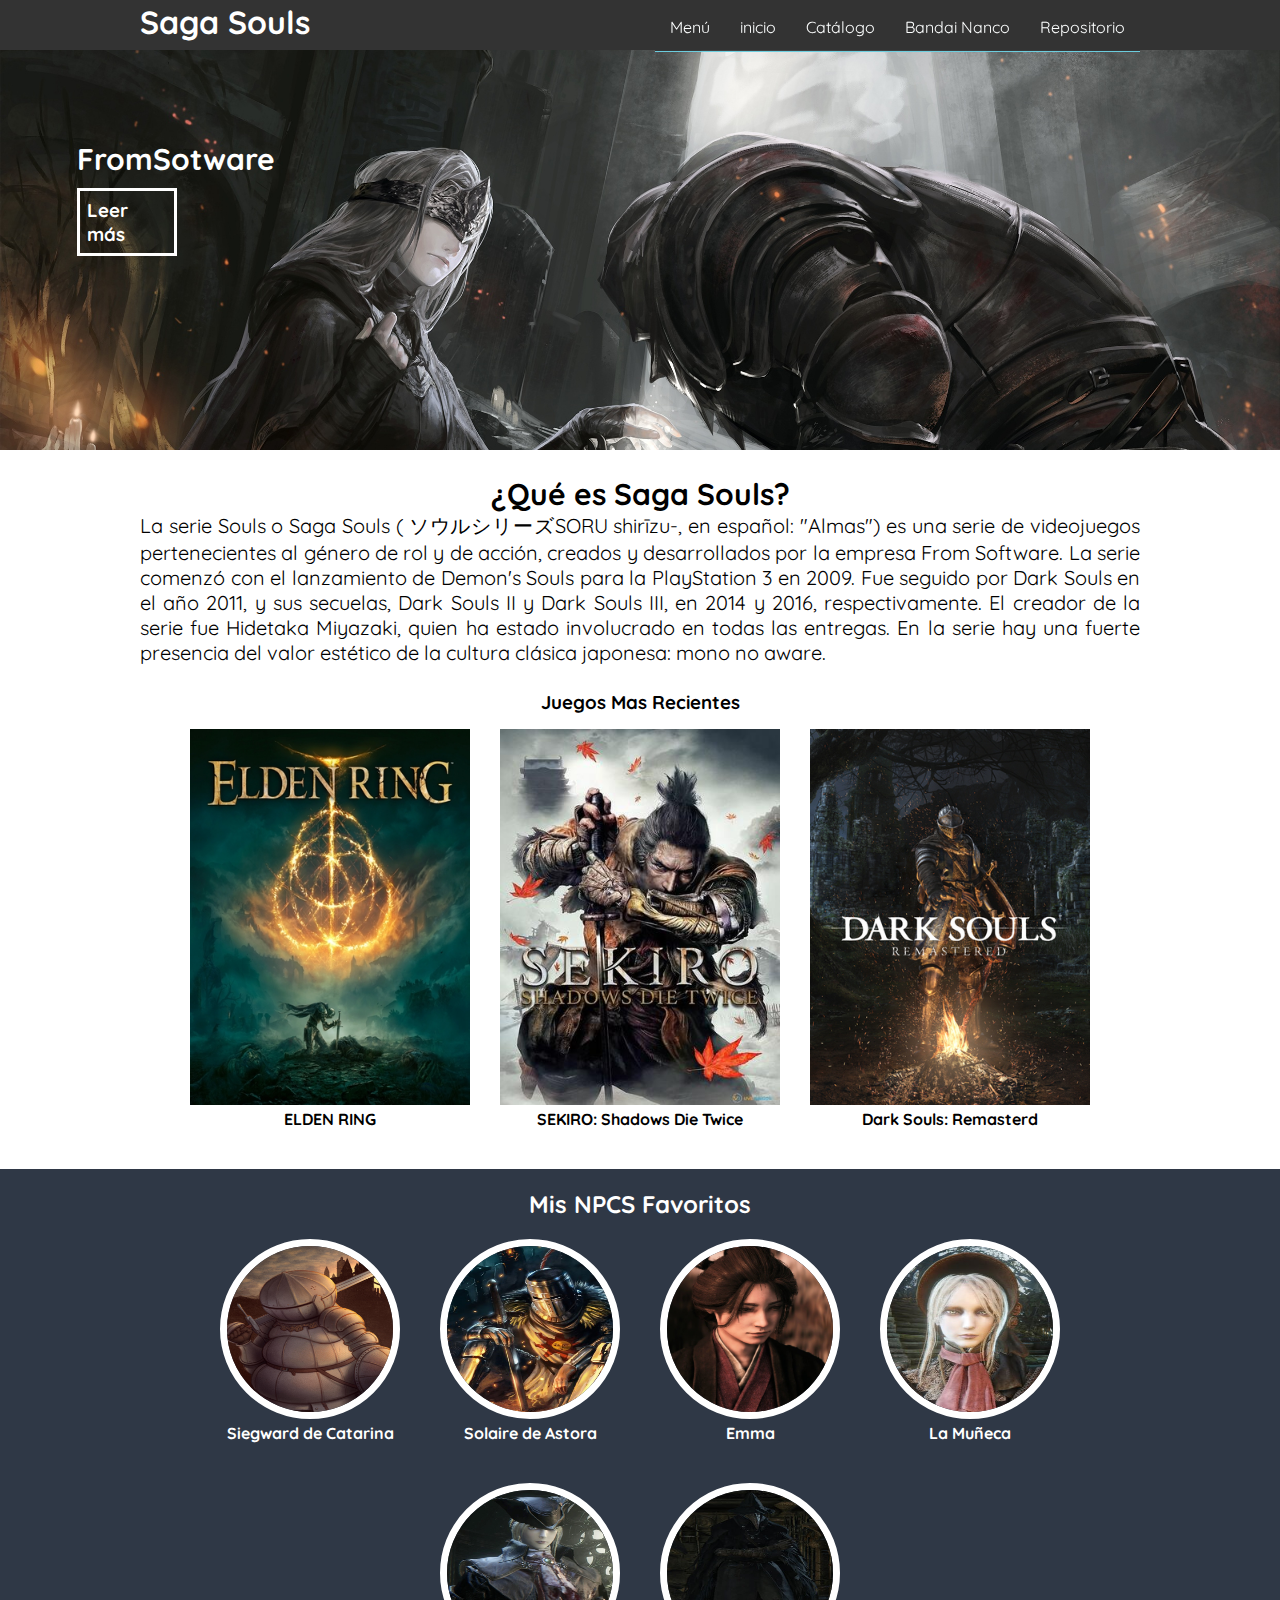
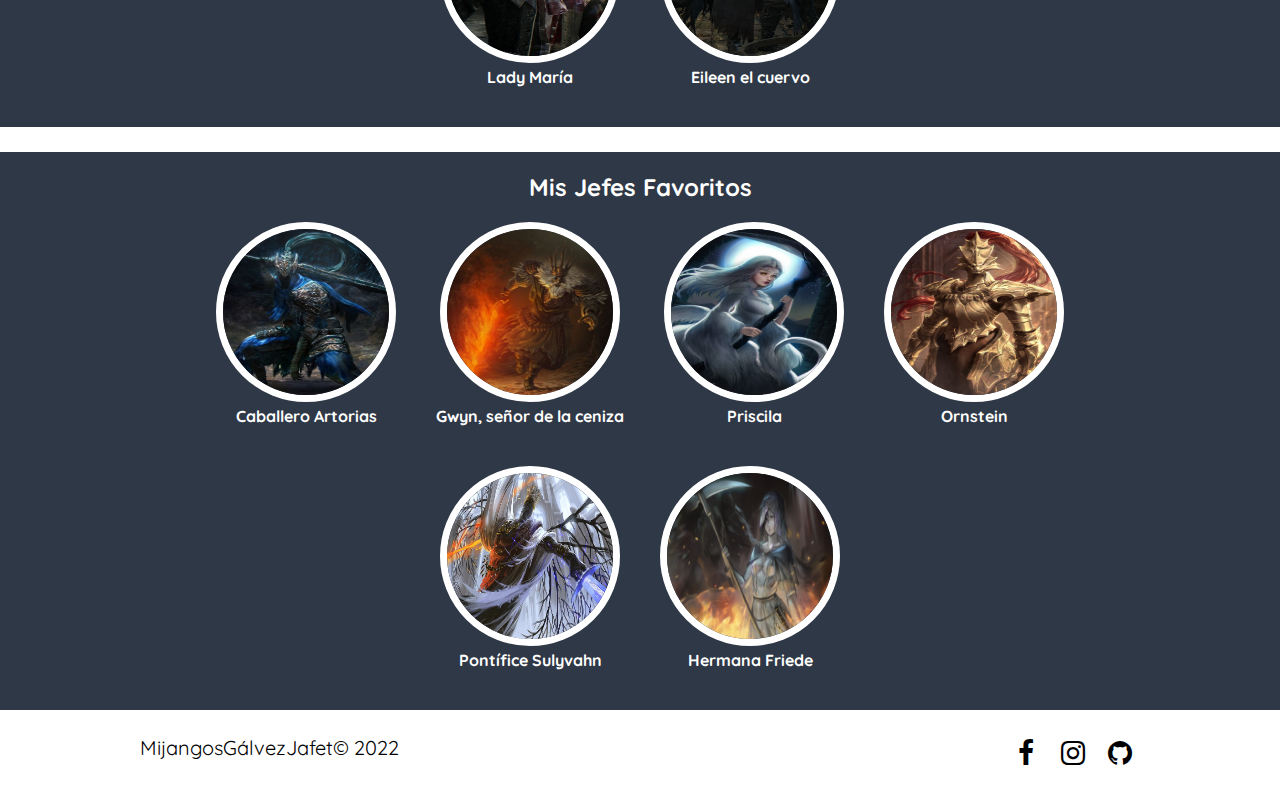
<file: docs/index.html>
<!DOCTYPE html>
<html lang="es">

<head>
    <title>Saga Souls</title>
    <meta charset="UTF-8">
    <meta name="viewport"
        content="width=device-width, user-scalable=no, initial-scale=1, maximum-scale=1, minimum-scale=1">
    <link href="https://fonts.googleapis.com/icon?family=Material+Icons" rel="stylesheet">
    <link href="css/estilos.css" rel="stylesheet">
    <link rel="icon" href="img/frasco.png">
</head>

<body>

    <header>
        <div class="contenedor">
            <h1>Saga Souls</h1>
            <input type="checkbox" id="menu-bar">
            <label for="menu-bar"><span class="material-icons">menu</span></label>
            <nav class="menu">
                <a href="https://jafetmijangos.github.io/Menu_Proyectos/">Men&uacute;</a>
                <a href="index.html">inicio</a>
                <a href="catalogo.html">Cat&aacute;logo</a>
                <a href="https://es.bandainamcoent.eu/dark-souls">Bandai Nanco</a>
                <a href="https://github.com/JafetMijangos/PaginaWeb_Responsivo_SagaSouls">Repositorio</a>
            </nav>
        </div>
    </header>
    <main>

        <section id="banner">
            <img src="img/banner1.jpg">
            <div class="contenedor">
                <h2>FromSotware</h2>
                <a href="https://www.fromsoftware.jp/ww/" target="blank"><h3>Leer m&aacute;s</h3></a>
            </div>
        </section>

        <section id="Bienvenidos">
            <div class="contenedor">

                <h2>¿Qu&eacute; es Saga Souls?</h2>
                <p>La serie Souls o Saga Souls ( ソウルシリーズSORU shirīzu-, en español: "Almas") es una serie de videojuegos
                    pertenecientes al género de rol y de acción, creados y desarrollados por la empresa From Software.
                    La serie comenzó con el lanzamiento de Demon's Souls para la PlayStation 3 en 2009. Fue seguido por
                    Dark Souls en el año 2011, y sus secuelas, Dark Souls II y Dark Souls III, en 2014 y 2016,
                    respectivamente. El creador de la serie fue Hidetaka Miyazaki, quien ha estado involucrado en todas
                    las entregas. En la serie hay una fuerte presencia del valor estético de la cultura clásica
                    japonesa: mono no aware.</p>
        </section>

        <section id="blog">

            <h3>Juegos Mas Recientes</h3>

            <div class="contenedor">

                <article>
                    <a href="https://www.eldenring.jp/" target="_blanck">
                        <img src="img/blog1.jpg" alt="Articulo #1">
                        <h4>ELDEN RING</h4>
                    </a>
                </article>
                <article>
                    <a href="https://www.sekiro.jp/" target="_blanck">
                        <img src="img/blog2.jpg" alt="Articulo #2">
                        <h4>SEKIRO: Shadows Die Twice</h4>
                    </a>
                </article>
                <article>
                    <a href="https://www.darksouls.jp/remastered/" target="_blanck">
                        <img src="img/blog3.jpg">
                        <h4>Dark Souls: Remasterd</h4>
                    </a>
                </article>

            </div>

        </section>

        <section id="info">

            <h2>Mis NPCS Favoritos</h2>
            <div class="contenedor">
                <div class="info">
                    <a href="https://darksouls.fandom.com/es/wiki/Siegward_de_Catarina" target="_blanck">
                        <img src="img/Siegward_de_Catarina.jpg">
                        <h4>Siegward de Catarina</h4>
                    </a>
                </div>
                <div class="info">
                    <a href="https://darksouls.fandom.com/es/wiki/Solaire_de_Astora" target="_blanck">
                        <img src="img/Solaire_de_Astora.png">
                        <h4>Solaire de Astora</h4>
                    </a>
                </div>
                <div class="info">
                    <a href="https://sekiro-shadows-die-twice.fandom.com/wiki/Emma" target="_blanck">
                        <img src="img/Emma.jpg">
                        <h4>Emma</h4>
                    </a>
                </div>
                <div class="info">
                    <a href="https://bloodborne.fandom.com/wiki/The_Doll" target="_blanck">
                        <img src="img/La_Muñeca.jpg">
                        <h4>La Mu&ntilde;eca</h4>
                    </a>
                </div>
                <div class="info">
                    <a href="https://bloodborne.fandom.com/wiki/Lady_Maria_of_the_Astral_Clocktower" target="_blanck">
                        <img src="img/Laydy_Maria.png">
                        <h4>Lady Mar&iacute;a</h4>
                    </a>
                </div>
                <div class="info">
                    <a href="https://bloodborne.fandom.com/wiki/Lady_Maria_of_the_Astral_Clocktower" target="_blanck">
                        <img src="img/Eileen.jpg">
                        <h4>Eileen el cuervo</h4>
                    </a>
                </div>
            </div>

        </section>

        <section id="info">

            <h2>Mis Jefes Favoritos</h2>
            <div class="contenedor">
                <div class="info">
                    <a href="https://darksouls.fandom.com/wiki/Knight_Artorias" target="_blanck">
                        <img src="img/Artorias.jpg">
                        <h4>Caballero Artorias</h4>
                    </a>
                </div>
                <div class="info">
                    <a href="https://darksouls.fandom.com/wiki/Gwyn,_Lord_of_Cinder" target="_blanck">
                        <img src="img/Gwyn.jpg">
                        <h4>Gwyn, señor de la ceniza</h4>
                    </a>
                </div>
                <div class="info">
                    <a href="https://darksouls.fandom.com/wiki/Crossbreed_Priscilla" target="_blanck">
                        <img src="img/Priscilla.jpg">
                        <h4>Priscila</h4>
                    </a>
                </div>
                <div class="info">
                    <a href="https://darksouls.fandom.com/es/wiki/Ornstein_el_Asesino_de_dragones" target="_blanck">
                        <img src="img/Ornstein.jpg">
                        <h4>Ornstein</h4>
                    </a>
                </div>
                <div class="info">
                    <a href="https://darksouls.fandom.com/wiki/Pontiff_Sulyvahn" target="_blanck">
                        <img src="img/Pontifice_Sulyvahn.jpg">
                        <h4>Pont&iacute;fice Sulyvahn</h4>
                    </a>
                </div>
                <div class="info">
                    <a href="https://darksouls.fandom.com/wiki/Sister_Friede" target="_blanck">
                        <img src="img/Sister.png">
                        <h4>Hermana Friede</h4>
                    </a>
                </div>
            </div>

        </section>

    </main>

    <footer>
        <div class="contenedor">
            <p class="copy">MijangosG&aacute;lvezJafet&copy; 2022</p>
            <div class="sociales">
                <a class="icon-facebook" href="https://www.facebook.com/profile.php?id=100033762373968"
                    target="_blank"></a>
                <a class="icon-instagram" href="https://www.instagram.com/natsume_uwu/?hl=es-la" target="_blank"></a>
                <a class="icon-github-circled" href="https://github.com/JafetMijangos" target="_blank"></a>
            </div>
        </div>

    </footer>

</body>

</html>
</file>
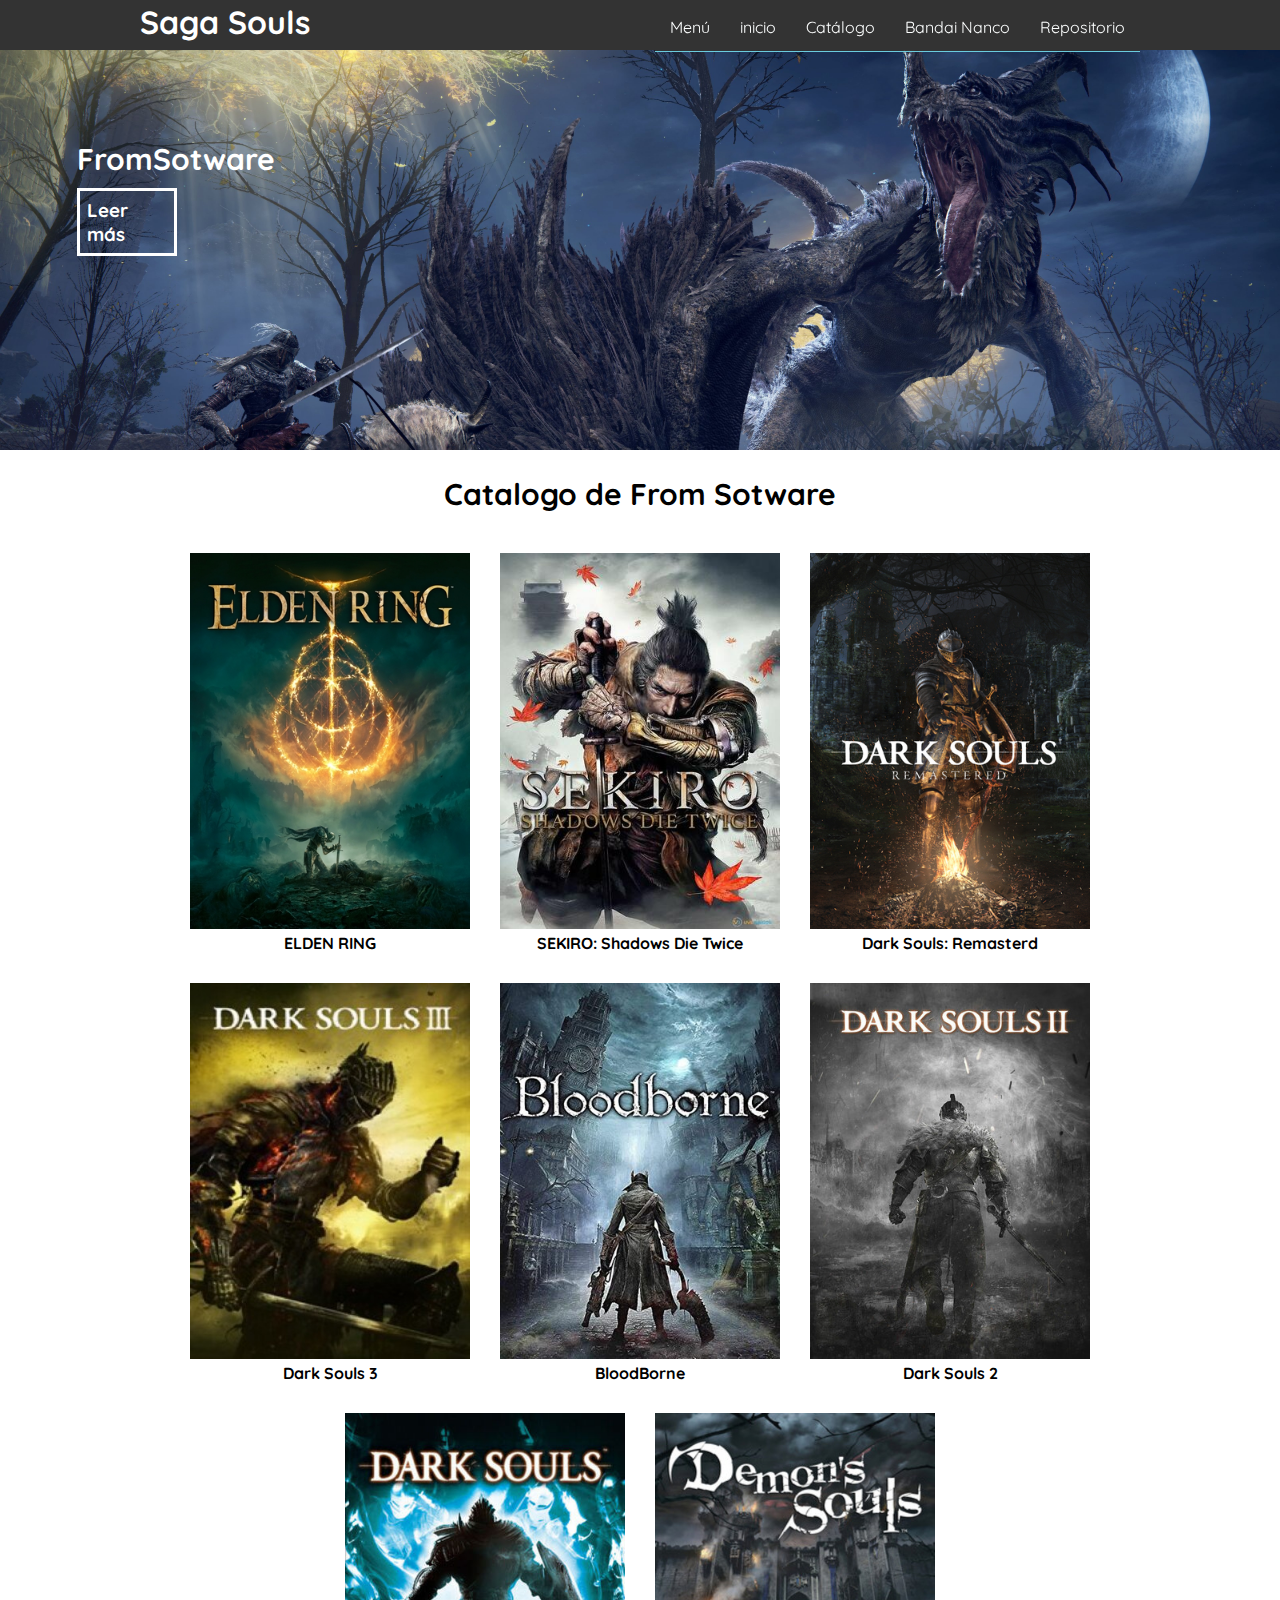
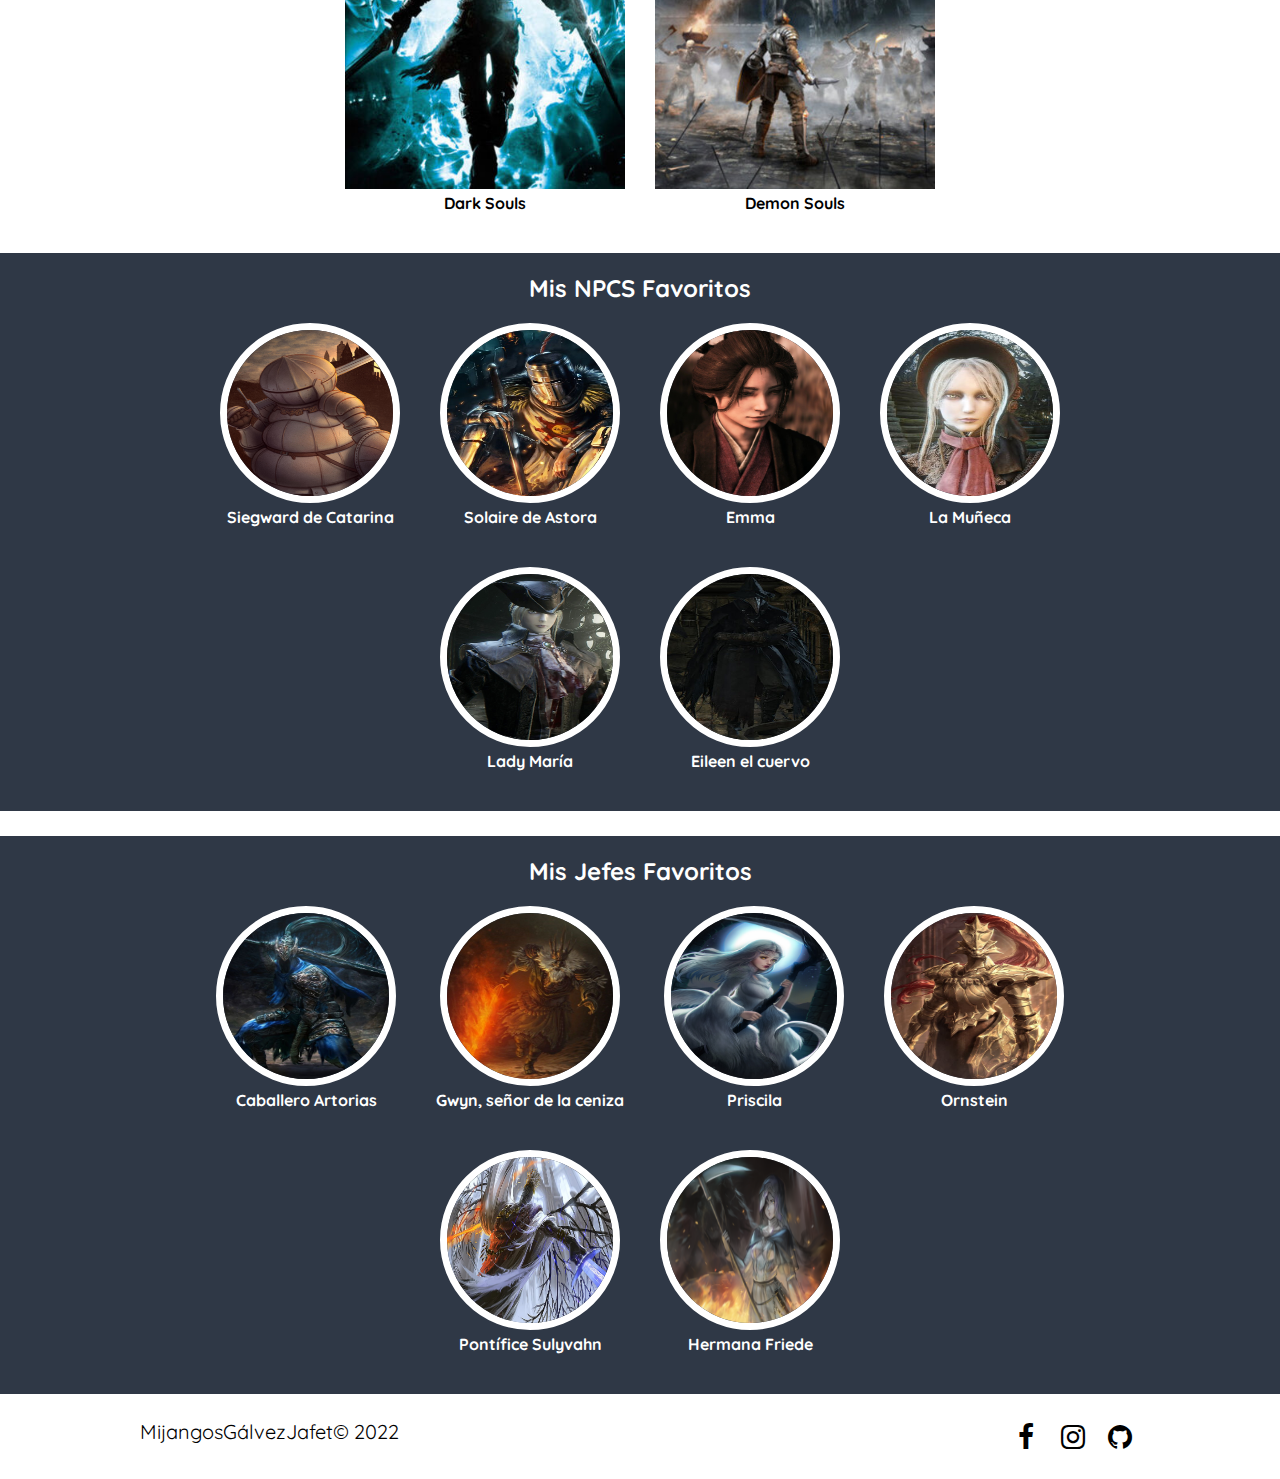
<file: docs/catalogo.html>
<!DOCTYPE html>
<html lang="es">

<head>
    <title>Cat&aacute;logo</title>
    <meta charset="UTF-8">
    <meta name="viewport"
        content="width=device-width, user-scalable=no, initial-scale=1, maximum-scale=1, minimum-scale=1">
    <link href="https://fonts.googleapis.com/icon?family=Material+Icons" rel="stylesheet">
    <link href="css/estilos.css" rel="stylesheet">
    <link rel="icon" href="img/frasco.png">
</head>

<body>

    <header>
        <div class="contenedor">
            <h1>Saga Souls</h1>
            <input type="checkbox" id="menu-bar">
            <label for="menu-bar"><span class="material-icons">menu</span></label>
            <nav class="menu">
                <a href="https://jafetmijangos.github.io/Menu_Proyectos/">Men&uacute;</a>
                <a href="index.html">inicio</a>
                <a href="catalogo.html">Cat&aacute;logo</a>
                <a href="https://es.bandainamcoent.eu/dark-souls">Bandai Nanco</a>
                <a href="https://github.com/JafetMijangos/PaginaWeb_Responsivo_SagaSouls">Repositorio</a>
            </nav>
        </div>
    </header>
    <main>

        <section id="banner">
            <img src="img/banner3.jpg">
            <div class="contenedor">
                <h2>FromSotware</h2>
                <a href="https://www.fromsoftware.jp/ww/" target="blank"><h3>Leer m&aacute;s</h3></a>
            </div>
        </section>

        <section id="Bienvenidos">
            <div class="contenedor">

                <h2>Catalogo de From Sotware</h2>
        </section>

        <section id="blog">
            <div class="contenedor">

                <article>
                    <a href="https://www.eldenring.jp/" target="_blanck">
                        <img src="img/blog1.jpg" alt="Articulo #1">
                        <h4>ELDEN RING</h4>
                    </a>
                </article>
                <article>
                    <a href="https://www.sekiro.jp/" target="_blanck">
                        <img src="img/blog2.jpg" alt="Articulo #2">
                        <h4>SEKIRO: Shadows Die Twice</h4>
                    </a>
                </article>
                <article>
                    <a href="https://www.darksouls.jp/remastered/" target="_blanck">
                        <img src="img/blog3.jpg">
                        <h4>Dark Souls: Remasterd</h4>
                    </a>
                </article>
                <article>
                    <a href="https://es.bandainamcoent.eu/dark-souls/dark-souls-iii" target="_blanck">
                        <img src="img/blog4.jpg">
                        <h4>Dark Souls 3</h4>
                    </a>
                </article>
                <article>
                    <a href="https://www.playstation.com/ja-jp/games/bloodborne/" target="_blanck">
                        <img src="img/blog5.jpg">
                        <h4>BloodBorne</h4>
                    </a>
                </article>
                <article>
                    <a href="https://es.bandainamcoent.eu/dark-souls/dark-souls-ii" target="_blanck">
                        <img src="img/blog6.jpg">
                        <h4>Dark Souls 2</h4>
                    </a>
                </article>
                <article>
                    <a href="https://es.bandainamcoent.eu/dark-souls/dark-souls" target="_blanck">
                        <img src="img/blog7.jpg">
                        <h4>Dark Souls</h4>
                    </a>
                </article>
                <article>
                    <a href="https://www.playstation.com/es-mx/games/demons-souls/" target="_blanck">
                        <img src="img/blog8.jpg">
                        <h4>Demon Souls</h4>
                    </a>
                </article>

            </div>

        </section>

        <section id="info">

            <h2>Mis NPCS Favoritos</h2>
            <div class="contenedor">
                <div class="info">
                    <a href="https://darksouls.fandom.com/es/wiki/Siegward_de_Catarina" target="_blanck">
                        <img src="img/Siegward_de_Catarina.jpg">
                        <h4>Siegward de Catarina</h4>
                    </a>
                </div>
                <div class="info">
                    <a href="https://darksouls.fandom.com/es/wiki/Solaire_de_Astora" target="_blanck">
                        <img src="img/Solaire_de_Astora.png">
                        <h4>Solaire de Astora</h4>
                    </a>
                </div>
                <div class="info">
                    <a href="https://sekiro-shadows-die-twice.fandom.com/wiki/Emma" target="_blanck">
                        <img src="img/Emma.jpg">
                        <h4>Emma</h4>
                    </a>
                </div>
                <div class="info">
                    <a href="https://bloodborne.fandom.com/wiki/The_Doll" target="_blanck">
                        <img src="img/La_Muñeca.jpg">
                        <h4>La Mu&ntilde;eca</h4>
                    </a>
                </div>
                <div class="info">
                    <a href="https://bloodborne.fandom.com/wiki/Lady_Maria_of_the_Astral_Clocktower" target="_blanck">
                        <img src="img/Laydy_Maria.png">
                        <h4>Lady Mar&iacute;a</h4>
                    </a>
                </div>
                <div class="info">
                    <a href="https://bloodborne.fandom.com/wiki/Lady_Maria_of_the_Astral_Clocktower" target="_blanck">
                        <img src="img/Eileen.jpg">
                        <h4>Eileen el cuervo</h4>
                    </a>
                </div>
            </div>

        </section>

        <section id="info">

            <h2>Mis Jefes Favoritos</h2>
            <div class="contenedor">
                <div class="info">
                    <a href="https://darksouls.fandom.com/wiki/Knight_Artorias" target="_blanck">
                        <img src="img/Artorias.jpg">
                        <h4>Caballero Artorias</h4>
                    </a>
                </div>
                <div class="info">
                    <a href="https://darksouls.fandom.com/wiki/Gwyn,_Lord_of_Cinder" target="_blanck">
                        <img src="img/Gwyn.jpg">
                        <h4>Gwyn, señor de la ceniza</h4>
                    </a>
                </div>
                <div class="info">
                    <a href="https://darksouls.fandom.com/wiki/Crossbreed_Priscilla" target="_blanck">
                        <img src="img/Priscilla.jpg">
                        <h4>Priscila</h4>
                    </a>
                </div>
                <div class="info">
                    <a href="https://darksouls.fandom.com/es/wiki/Ornstein_el_Asesino_de_dragones" target="_blanck">
                        <img src="img/Ornstein.jpg">
                        <h4>Ornstein</h4>
                    </a>
                </div>
                <div class="info">
                    <a href="https://darksouls.fandom.com/wiki/Pontiff_Sulyvahn" target="_blanck">
                        <img src="img/Pontifice_Sulyvahn.jpg">
                        <h4>Pont&iacute;fice Sulyvahn</h4>
                    </a>
                </div>
                <div class="info">
                    <a href="https://darksouls.fandom.com/wiki/Sister_Friede" target="_blanck">
                        <img src="img/Sister.png">
                        <h4>Hermana Friede</h4>
                    </a>
                </div>
            </div>

        </section>

    </main>

    <footer>
        <div class="contenedor">
            <p class="copy">MijangosG&aacute;lvezJafet&copy; 2022</p>
            <div class="sociales">
                <a class="icon-facebook" href="https://www.facebook.com/profile.php?id=100033762373968"
                    target="_blank"></a>
                <a class="icon-instagram" href="https://www.instagram.com/natsume_uwu/?hl=es-la" target="_blank"></a>
                <a class="icon-github-circled" href="https://github.com/JafetMijangos" target="_blank"></a>
            </div>
        </div>

    </footer>

</body>

</html>
</file>
<file: docs/css/estilos.css>
@import url('https://fonts.googleapis.com/css2?family=Quicksand:wght@300&display=swap');
@import url(menu.css);
@import url(banner.css);
@import url(blog.css);
@import url(info.css);
@import url(fontello.css);

*{
    margin: 0;
    padding: 0;
    box-sizing: border-box;
}

body{
    font-family: 'Quicksand', sans-serif;
}

header{
    padding: 0.1em 1em;
    width: 100%;
    height: 50px;
    background-color: #333;
    color: #fff;

    position: fixed;
    top: 0;
    left: 0;
    z-index: 100;
}

.contenedor {
    width: 98%;
    margin: auto;
}

h1{
    float: left;
}

header .contenedor{
    display: table;
}

section {
    width: 100%;
    margin-bottom: 25px;
}

#Bienvenidos {
    text-align: center;
    font-size: 20px;
}

footer .contenedor {
    display: flex;
    flex-wrap: wrap;
    justify-content: center;
    padding-bottom: 25px;
}

.copy {
    font-size: 20px;
}

.sociales {
    width: 100%;
    text-align: center;
    font-size: 28px;
}

.sociales a{
    color: black;
    text-decoration: none;
}

@media (min-width:1024px) {
    .contenedor {
        width: 1000px;
    }    
}

@media (min-width:780px) {
    .sociales{
        width: auto;
    }
    footer .contenedor{
        justify-content: space-between;
    }
}

p{
    text-align: justify;
}
</file>
